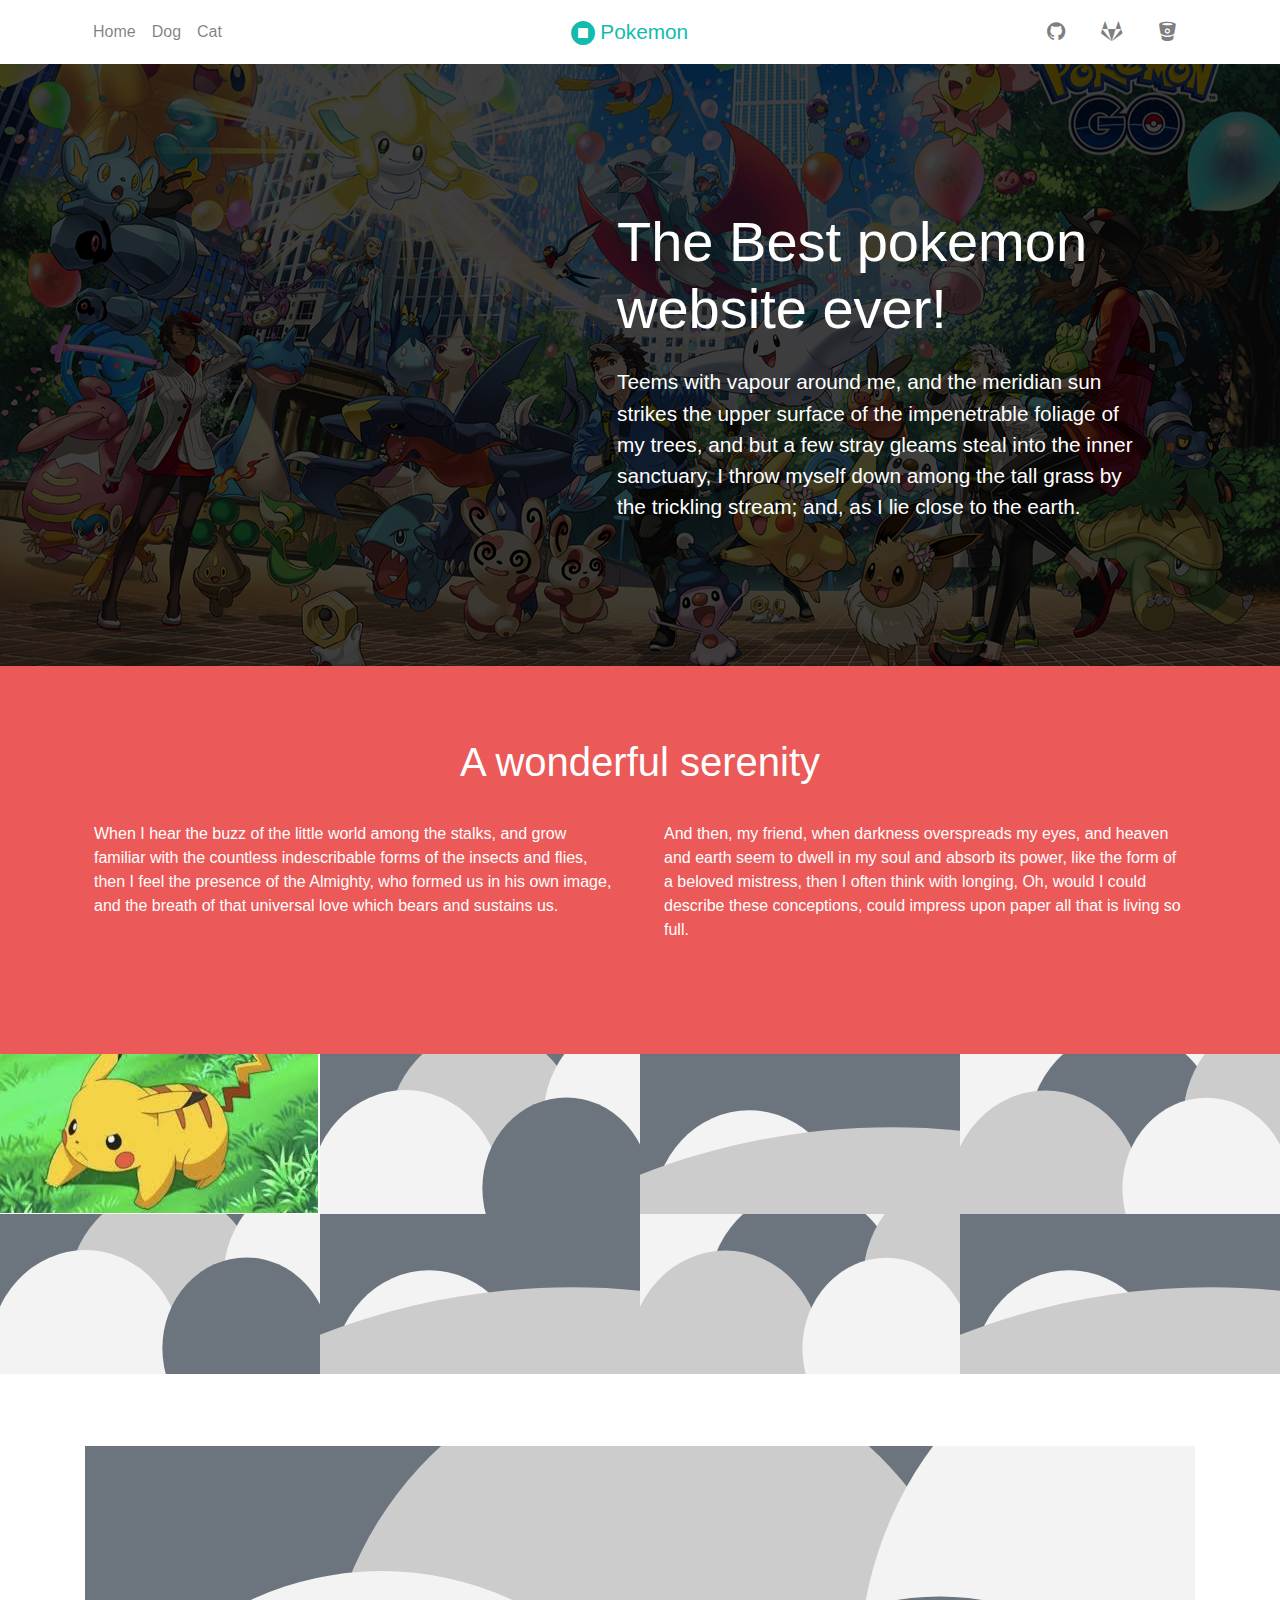
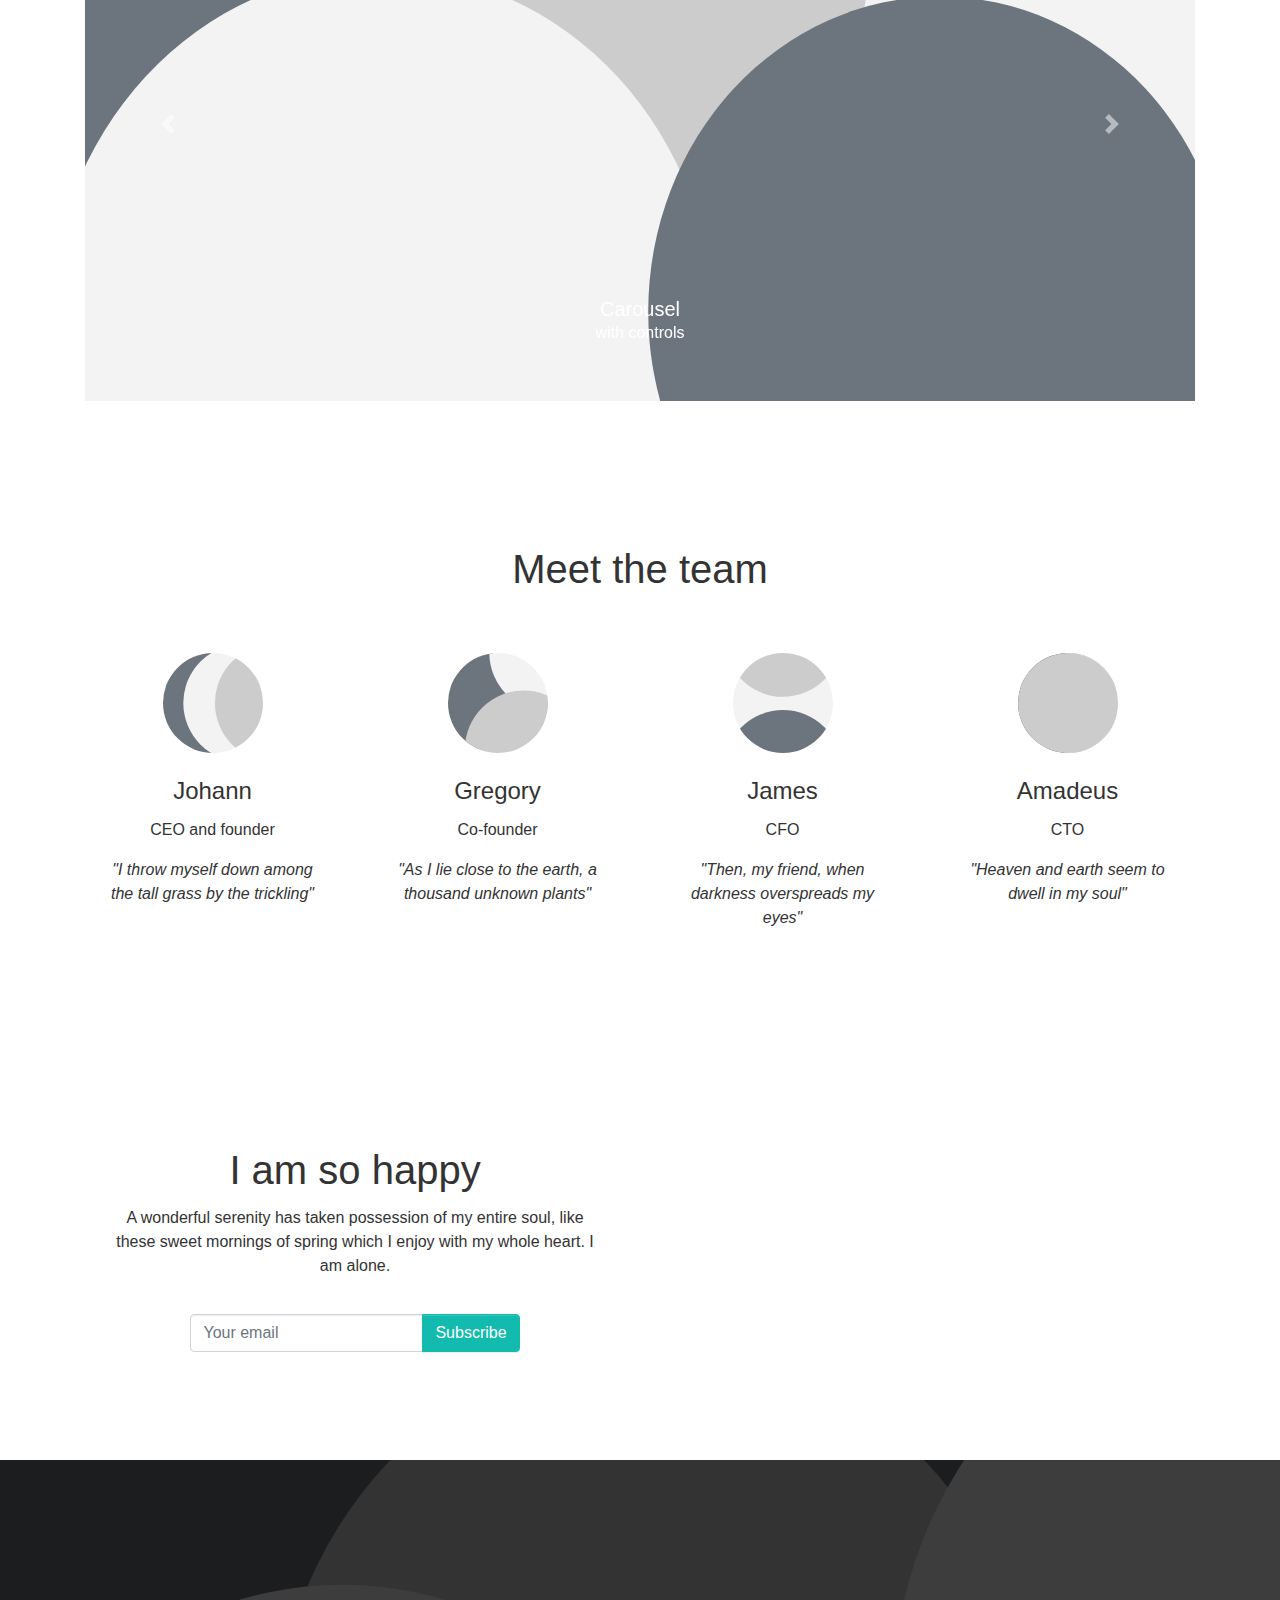
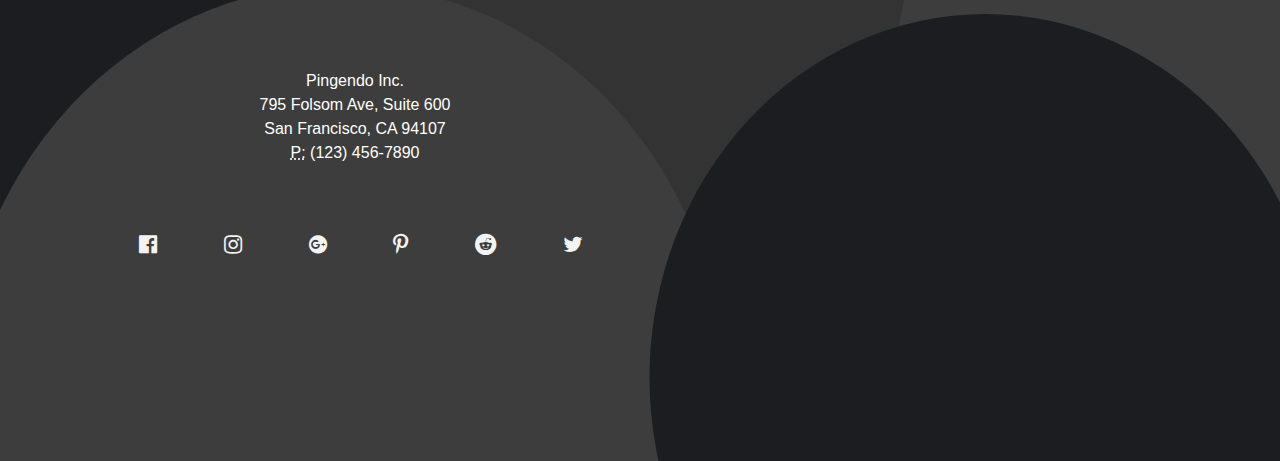
<file: index.html>
<!DOCTYPE html>
<html>

<head>
    <meta charset="utf-8">
    <meta name="viewport" content="width=device-width, initial-scale=1">
    <link rel="stylesheet" href="https://cdnjs.cloudflare.com/ajax/libs/font-awesome/4.7.0/css/font-awesome.min.css"
          type="text/css">
    <link rel="stylesheet" href="css/theme.css" type="text/css">
    <link rel="stylesheet" href="css/style.css">
</head>

<body>
    <nav class="navbar navbar-expand-lg navbar-light">
        <div class="container"> <button class="navbar-toggler navbar-toggler-right border-0 p-0" type="button"
                    data-toggle="collapse" data-target="#navbar8">
                <p class="navbar-brand text-primary mb-0">
                    <i class="fa d-inline fa-lg fa-stop-circle"></i> BRAND </p>
            </button>
            <div class="collapse navbar-collapse" id="navbar8">
                <ul class="navbar-nav mr-auto">
                    <li class="nav-item"> <a class="nav-link" href="#">Home</a> </li>
                    <li class="nav-item"> <a class="nav-link" href="#">Dog</a> </li>
                    <li class="nav-item"> <a class="nav-link" href="#">Cat</a> </li>
                </ul>
                <p class="text-primary d-none d-md-block lead mb-0"> <i class="fa d-inline fa-lg fa-stop-circle"></i>
                    <b> Pokemon</b> </p>
                <ul class="navbar-nav ml-auto">
                    <li class="nav-item mx-1"> <a class="nav-link" href="#">
                            <i class="fa fa-github fa-fw fa-lg"></i>
                        </a> </li>
                    <li class="nav-item mx-1"> <a class="nav-link" href="#">
                            <i class="fa fa-gitlab fa-fw fa-lg"></i>
                        </a> </li>
                    <li class="nav-item mx-1"> <a class="nav-link" href="#">
                            <i class="fa fa-bitbucket fa-fw fa-lg"></i>
                        </a> </li>
                </ul>
            </div>
        </div>
    </nav>
    <div id="header-section" class="py-5 text-white">
        <div class="container">
            <div class="row">
                <div class="col-lg-5 p-0">
                    <div class="embed-responsive embed-responsive-4by3"> 
                        <iframe width="560" height="315" src="https://www.youtube.com/embed/rg6CiPI6h2g" frameborder="0" allow="accelerometer; autoplay; encrypted-media; gyroscope; picture-in-picture" allowfullscreen></iframe>
                    </div>
                </div>
                <div class="p-5 col-lg-7 d-flex flex-column justify-content-center">
                    <h3 class="display-4 mb-3">The Best pokemon website ever!</h3>
                    <p class="lead mb-0">Teems with vapour around me, and the meridian sun strikes the upper surface of
                        the impenetrable foliage of my trees, and but a few stray gleams steal into the inner sanctuary,
                        I throw myself down among the tall grass by the trickling stream; and, as I lie close to the
                        earth.</p>
                </div>
            </div>
        </div>
    </div>
    <div id="second-section" class="py-5">
        <div class="container">
            <div class="row">
                <div class="col-md-12 text-center">
                    <h1 class="text-in-white">A wonderful serenity</h1>
                </div>
            </div>
            <div class="row">
                <div class="col-md-6 p-3 text-in-white">
                    <p>When I hear the buzz of the little world among the stalks, and grow familiar with the countless
                        indescribable forms of the insects and flies, then I feel the presence of the Almighty, who
                        formed us in his own image, and the breath of that universal love which bears and sustains us.
                    </p>
                </div>
                <div class="col-md-6 p-3  text-in-white">
                    <p>And then, my friend, when darkness overspreads my eyes, and heaven and earth seem to dwell in my
                        soul and absorb its power, like the form of a beloved mistress, then I often think with longing,
                        Oh, would I could describe these conceptions, could impress upon paper all that is living so
                        full.</p>
                </div>
            </div>
        </div>
    </div>
    <div class="">
        <div class="container-fluid">
            <div class="row">
                <div class="col-6 col-md-3 p-0"> <img class="img-fluid d-block" src="images/pikachu.jpeg"> </div>
                <div class="col-6 col-md-3 p-0"> <img class="img-fluid d-block" src="images/cover-bubble-dark.svg">
                </div>
                <div class="col-6 col-md-3 p-0"> <img class="img-fluid d-block" src="images/cover-moon.svg"> </div>
                <div class="col-6 col-md-3 p-0"> <img class="img-fluid d-block" src="images/cover-bubble-light.svg">
                </div>
                <div class="col-6 col-md-3 p-0"> <img class="img-fluid d-block" src="images/cover-bubble-dark.svg">
                </div>
                <div class="col-6 col-md-3 p-0"> <img class="img-fluid d-block" src="images/cover-moon.svg"> </div>
                <div class="col-6 col-md-3 p-0"> <img class="img-fluid d-block" src="images/cover-bubble-light.svg">
                </div>
                <div class="col-6 col-md-3 p-0"> <img class="img-fluid d-block" src="images/cover-moon.svg"> </div>
            </div>
        </div>
    </div>
    <div class="py-5">
        <div class="container">
            <div class="row">
                <div class="col-md-12">
                    <div class="carousel slide" data-ride="carousel" id="carousel">
                        <div class="carousel-inner">
                            <div class="carousel-item active"> <img class="d-block img-fluid w-100"
                                     src="images/cover-bubble-dark.svg">
                                <div class="carousel-caption">
                                    <h5 class="m-0">Carousel</h5>
                                    <p>with controls</p>
                                </div>
                            </div>
                            <div class="carousel-item"> <img class="d-block img-fluid w-100"
                                     src="images/cover-bubble-light.svg">
                                <div class="carousel-caption">
                                    <h5 class="m-0">Carousel</h5>
                                    <p>with controls</p>
                                </div>
                            </div>
                            <div class="carousel-item"> <img class="d-block img-fluid w-100"
                                     src="images/cover-moon.svg">
                                <div class="carousel-caption">
                                    <h5 class="m-0">Carousel</h5>
                                    <p>with controls</p>
                                </div>
                            </div>
                            <div class="carousel-item"> <img class="d-block img-fluid w-100"
                                src="images/cover-moon.svg">
                           <div class="carousel-caption">
                               <h5 class="m-0">4th slide</h5>
                               <p>Are you amazed!</p>
                           </div>
                       </div>
                        </div> <a class="carousel-control-prev" href="#carousel" role="button" data-slide="prev"> <span
                                  class="carousel-control-prev-icon"></span> <span class="sr-only">Previous</span> </a>
                        <a class="carousel-control-next" href="#carousel" role="button" data-slide="next"> <span
                                  class="carousel-control-next-icon"></span> <span class="sr-only">Next</span> </a>
                    </div>
                </div>
            </div>
        </div>
    </div>
    <div class="py-5 text-center">
        <div class="container">
            <div class="row">
                <div class="mx-auto col-md-12">
                    <h1 class="mb-3">Meet&nbsp;the team</h1>
                </div>
            </div>
            <div class="row">
                <div class="col-lg-3 col-6 p-4"> <img class="img-fluid d-block mb-3 mx-auto rounded-circle"
                         src="images/img-placeholder-1.svg" width="100" alt="Card image cap">
                    <h4> <b>Johann</b> </h4>
                    <p>CEO and founder</p>
                    <p class="mb-0"> <i>"I throw myself down among the tall grass by the trickling"</i> </p>
                </div>
                <div class="col-lg-3 col-6 p-4"> <img class="img-fluid d-block mb-3 mx-auto rounded-circle"
                         src="images/img-placeholder-2.svg" width="100" alt="Card image cap">
                    <h4> <b>Gregory</b> </h4>
                    <p>Co-founder</p>
                    <p class="mb-0"> <i>"As I lie close to the earth, a thousand unknown plants"</i> </p>
                </div>
                <div class="col-lg-3 col-6 p-4"> <img class="img-fluid d-block mb-3 mx-auto rounded-circle"
                         src="images/img-placeholder-3.svg" width="100">
                    <h4> <b>James</b> </h4>
                    <p>CFO</p>
                    <p class="mb-0"> <i>"Then, my friend, when darkness overspreads my eyes"</i> </p>
                </div>
                <div class="col-lg-3 col-6 p-4"> <img class="img-fluid d-block mb-3 mx-auto rounded-circle"
                         src="images/img-placeholder-4.svg" width="100">
                    <h4> <b>Amadeus</b> </h4>
                    <p>CTO</p>
                    <p class="mb-0"> <i>"Heaven and earth seem to dwell in my soul"</i> </p>
                </div>
            </div>
        </div>
    </div>
    <div class="py-5 text-center" id="parallax-section">
        <div class="container">
            <div class="row">
                <div class="bg-white p-4 col-10 mx-auto mx-md-0 col-lg-6">
                    <h1>I am so happy</h1>
                    <p class="mb-4">A wonderful serenity has taken possession of my entire soul, like these sweet
                        mornings of spring which I enjoy with my whole heart. I am alone.</p>
                    <form class="form-inline d-flex justify-content-center">
                        <div class="input-group"> <input type="email" class="form-control" placeholder="Your email"
                                   id="form6">
                            <div class="input-group-append"> <button class="btn btn-primary"
                                        type="button">Subscribe</button> </div>
                        </div>
                    </form>
                </div>
            </div>
        </div>
    </div>
    <div class="py-5 text-white" id="footer-section">
        <div class="container">
            <div class="row">
                <div class="col-md-6 text-center align-self-center p-4">
                    <p class="mb-5"> <strong>Pingendo Inc.</strong> <br>795 Folsom Ave, Suite 600 <br>San Francisco, CA
                        94107 <br> <abbr title="Phone">P:</abbr> (123) 456-7890 </p>
                    <div class="row">
                        <div class="col-md-12 d-flex align-items-center justify-content-around"> <a href="#">
                                <i class="d-block fa fa-facebook-official text-light fa-lg mx-2"></i>
                            </a> <a href="#">
                                <i class="d-block fa fa-instagram text-light fa-lg mx-2"></i>
                            </a> <a href="#">
                                <i class="d-block fa fa-google-plus-official text-light fa-lg mx-2"></i>
                            </a> <a href="#">
                                <i class="d-block fa fa-pinterest-p text-light fa-lg mx-2"></i>
                            </a> <a href="#">
                                <i class="d-block fa fa-reddit text-light fa-lg mx-2"></i>
                            </a> <a href="#">
                                <i class="d-block fa fa-twitter text-light fa-lg ml-2"></i>
                            </a> </div>
                    </div>
                </div>
                <div class="col-md-6 p-0">
                    <iframe src="https://www.google.com/maps/embed?pb=!1m18!1m12!1m3!1d2516.563967476558!2d4.339255315926356!3d50.89478006312936!2m3!1f0!2f0!3f0!3m2!1i1024!2i768!4f13.1!3m3!1m2!1s0x47c3c24a049b5221%3A0xa424f50808ffc705!2sAtomium%2C%201020%20Bruxelles!5e0!3m2!1sfr!2sbe!4v1593885068651!5m2!1sfr!2sbe" width="600" height="450" frameborder="0" style="border:0;" allowfullscreen="" aria-hidden="false" tabindex="0"></iframe>
                </div>
            </div>
        </div>
    </div>
    <script src="js/jquery.min.js"></script>
    <script src="js/popper.min.js"></script>
    <script src="js/bootstrap.min.js"></script>
</body>

</html>
</file>
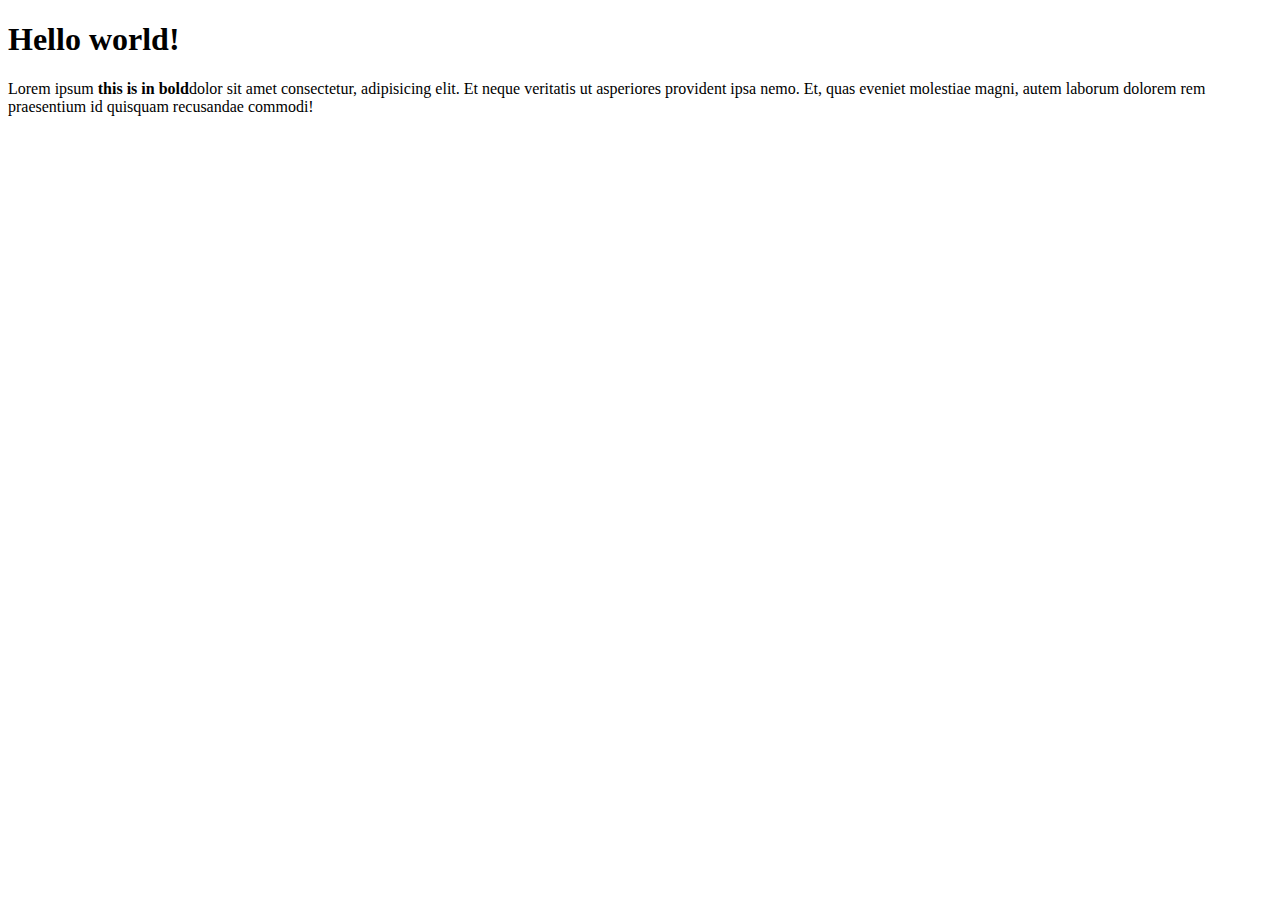
<file: test.html>
<!DOCTYPE html>
<html lang="en">
<head>
    <meta charset="UTF-8">
    <meta name="viewport" content="width=device-width, initial-scale=1.0">
    <title>Document</title>
</head>
<body>
    <h1>Hello world!</h1>
    <p>Lorem ipsum <strong>this is in bold</strong>dolor sit amet consectetur, adipisicing elit. Et neque veritatis ut asperiores provident ipsa nemo. Et, quas eveniet molestiae magni, autem laborum dolorem rem praesentium id quisquam recusandae commodi!</p>
    <iframe src="https://www.google.com/maps/embed?pb=!1m18!1m12!1m3!1d2516.563967476558!2d4.339255315926356!3d50.89478006312936!2m3!1f0!2f0!3f0!3m2!1i1024!2i768!4f13.1!3m3!1m2!1s0x47c3c24a049b5221%3A0xa424f50808ffc705!2sAtomium%2C%201020%20Bruxelles!5e0!3m2!1sfr!2sbe!4v1593882851051!5m2!1sfr!2sbe" width="600" height="450" frameborder="0" style="border:0;" allowfullscreen="" aria-hidden="false" tabindex="0"></iframe>
</body>
</html>
</file>
<file: css/style.css>
html {
    scroll-behavior: smooth;
}

#header-section {
    background-image: linear-gradient(to bottom, rgba(0, 0, 0, .75), rgba(0, 0, 0, .75)), url(../images/pokemon-party.jpg);
    background-position: center center, center center;
    background-size: cover, cover;
    background-repeat: repeat, repeat;
}

#second-section{
    background-color: #ec5959;
}

.text-in-white{
    color: white;
}

#parallax-section {
    background-image: url(../images/cover-bubble-dark.svg);
    background-position: right bottom;
    background-size: cover;
    background-repeat: repeat;
    background-attachment: fixed;
}

#footer-section {
    background-image: linear-gradient(to bottom, rgba(0, 0, 0, .75), rgba(0, 0, 0, .75)), url(../images/cover-bubble-dark.svg);
    background-position: center center, center center;
    background-size: cover, cover;
    background-repeat: repeat, repeat;
}
</file>
